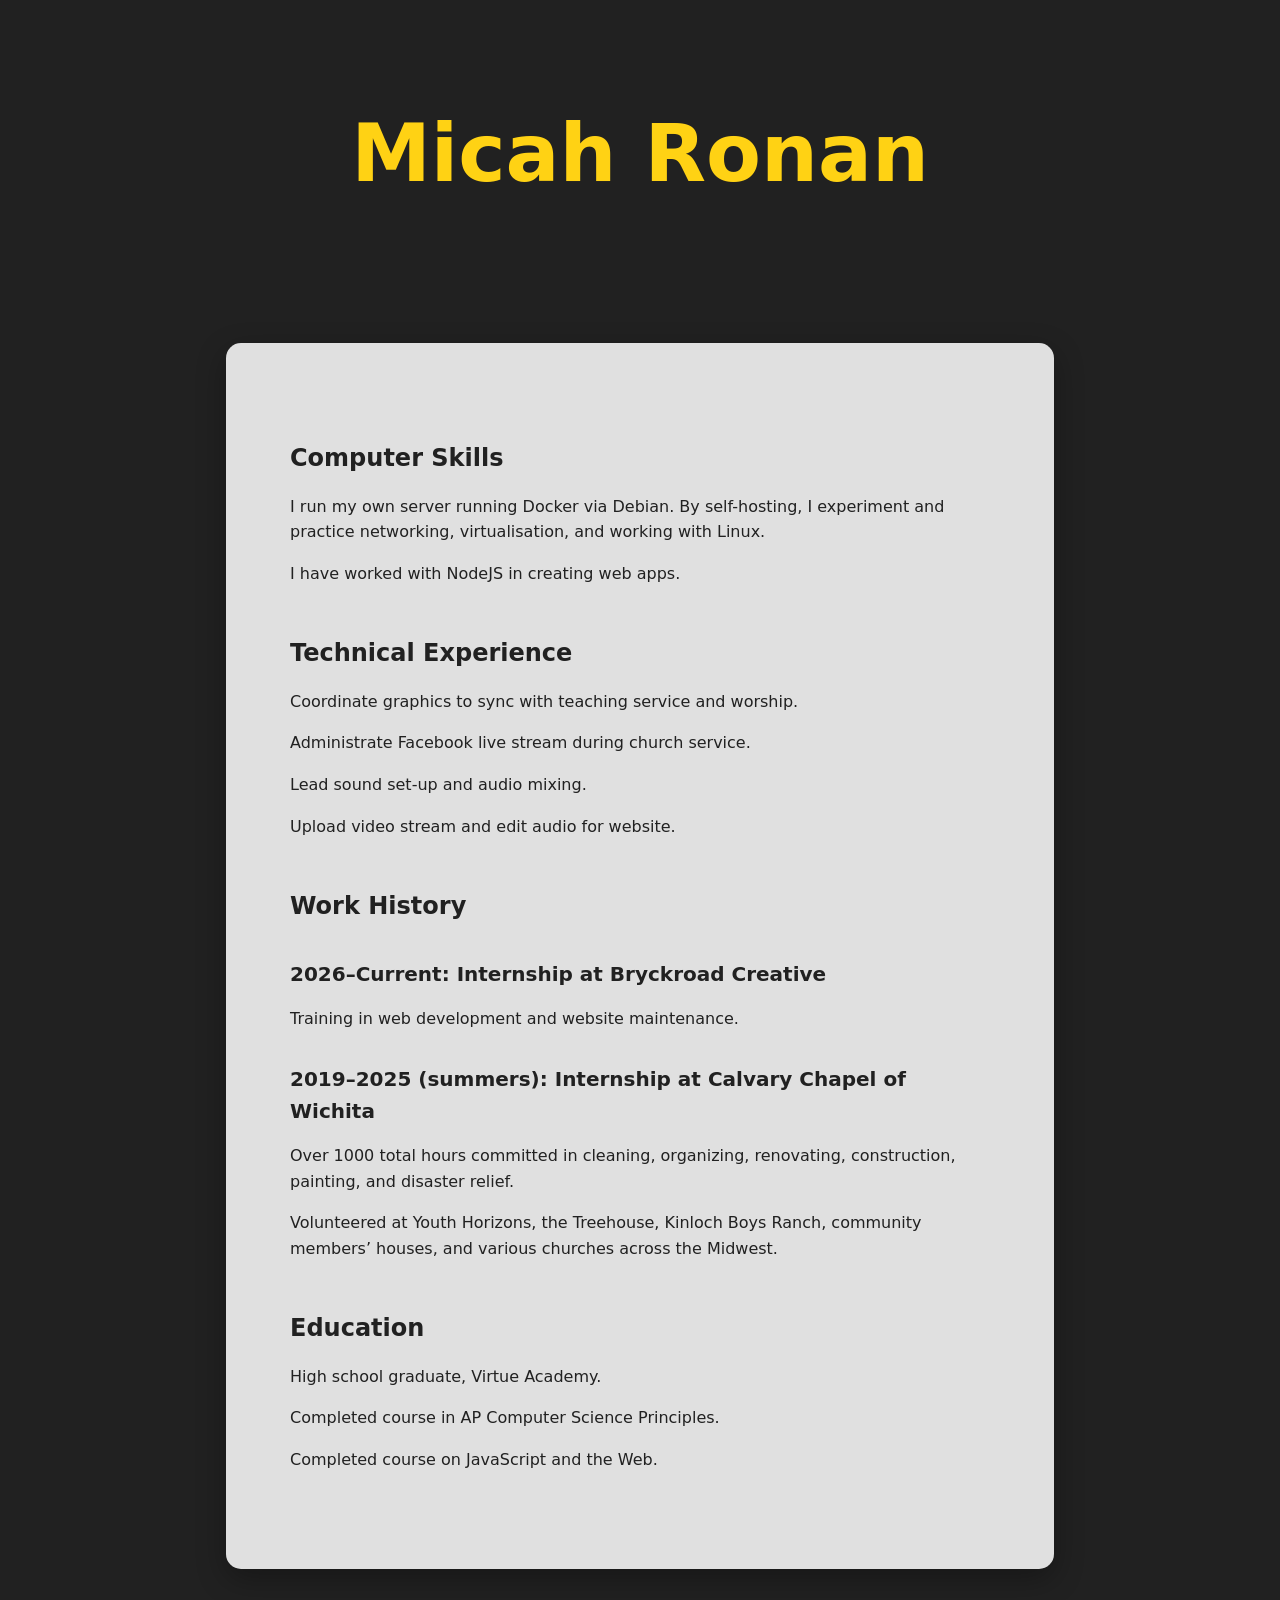
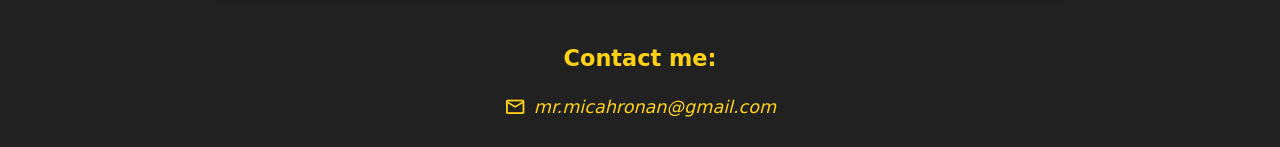
<file: public/index.html>
<!doctype html>
<html lang="en-US">
  <head>
    <meta charset="UTF-8" />
    <meta name="viewport" content="width=device-width, initial-scale=1.0" />
    <meta
      name="description"
      content="Micah Ronan — Web development intern &amp; self-taught Linux enthusiast with hands-on experience in audiovisual production and creative tech."
    />
    <link rel="icon" href="favicon.ico" />
    <link
      rel="stylesheet"
      href="https://fonts.googleapis.com/css2?family=Material+Symbols+Outlined:opsz,wght,FILL,GRAD@24,400,0,0&display=swap&amp;icon_names=mail"
    />
    <link rel="stylesheet" type="text/css" href="styles/main.css" />
    <title>Micah Ronan</title>
  </head>
  <body>
    <header>
      <h1>Micah Ronan</h1>
    </header>

    <main>
      <section>
        <h2>Computer Skills</h2>
        <p>
          I run my own server running Docker via Debian. By self-hosting, I
          experiment and practice networking, virtualisation, and working with
          Linux.
        </p>
        <p>I have worked with NodeJS in creating web apps.</p>
      </section>

      <section>
        <h2>Technical Experience</h2>
        <p>Coordinate graphics to sync with teaching service and worship.</p>
        <p>Administrate Facebook live stream during church service.</p>
        <p>Lead sound set-up and audio mixing.</p>
        <p>Upload video stream and edit audio for website.</p>
      </section>

      <section>
        <h2>Work History</h2>

        <h3>2026–Current: Internship at Bryckroad Creative</h3>
        <p>Training in web development and website maintenance.</p>

        <h3>2019–2025 (summers): Internship at Calvary Chapel of Wichita</h3>
        <p>
          Over 1000 total hours committed in cleaning, organizing, renovating,
          construction, painting, and disaster relief.
        </p>
        <p>
          Volunteered at Youth Horizons, the Treehouse, Kinloch Boys Ranch,
          community members’ houses, and various churches across the Midwest.
        </p>
      </section>

      <section>
        <h2>Education</h2>
        <p>High school graduate, Virtue Academy.</p>
        <p>Completed course in AP Computer Science Principles.</p>
        <p>Completed course on JavaScript and the Web.</p>
      </section>
    </main>

    <footer>
      <h2>Contact me:</h2>
      <address>
        <a href="mailto:mr.micahronan@gmail.com">
          <span class="material-symbols-outlined">mail</span>
          mr.micahronan@gmail.com
        </a>
      </address>
    </footer>
  </body>
</html>
</file>
<file: public/styles/main.css>
:root {
  --primary-colour: #212121;
  --accent-colour: #ffd214;
  --bg-colour: #e0e0e0;
  --section-spacing: 3rem;
  --primary-font: system-ui, -apple-system, BlinkMacSystemFont, 'Segoe UI', Roboto, Oxygen, Ubuntu, Cantarell, 'Open Sans', 'Helvetica Neue', sans-serif;
}

body {
  background-color: var(--primary-colour);
  color: var(--bg-colour);
  font-family: var(--primary-font);
  line-height: 1.6;
  margin: 0;
}

header {
  color: var(--accent-colour);
  font-size: clamp(1.5rem, 5vw, 2.5rem);
  text-align: center;
  padding: clamp(1.5vh, 4vh, 5vh) 0;
}

main {
  background-color: var(--bg-colour);
  color: var(--primary-colour);
  max-width: 700px;
  margin: 4vh auto;
  padding: clamp(2rem, 5vw, 3rem) clamp(1.5rem, 5vw, 5rem);
  border-radius: 15px;
  box-shadow: 0 10px 30px rgba(0, 0, 0, 0.3);
}

main section {
  margin-block: var(--section-spacing);
}

main h2 {
  color: var(--primary-colour);
  margin-bottom: 1rem;
}

main h3 {
  margin-top: 2rem;
  margin-bottom: 0.5rem;
  font-size: 1.25rem;
}

footer {
  background-color: var(--primary-colour);
  color: var(--accent-colour);
  text-align: center;
  padding: 2vh 5vw;
  font-size: 1.1rem;
}

footer h2 {
  margin-bottom: 0.5rem;
  font-size: 1.4rem;
}

footer a {
  display: inline-flex;
  align-items: center;
  gap: 0.5rem;
  color: var(--accent-colour);
  text-decoration: none;
  padding: 0.5rem 1rem;
  border-radius: 9999px;
  transition: all 0.2s ease;
}

footer a:hover {
  background-color: var(--accent-colour);
  color: var(--primary-colour);
}

.material-symbols-outlined {
  font-size: 1.4rem;
}

/* Responsive tweaks – kept minimal */
@media (max-width: 600px) {
  main {
    margin: 2vh 4vw;
    border-radius: 12px;
  }
}
</file>
